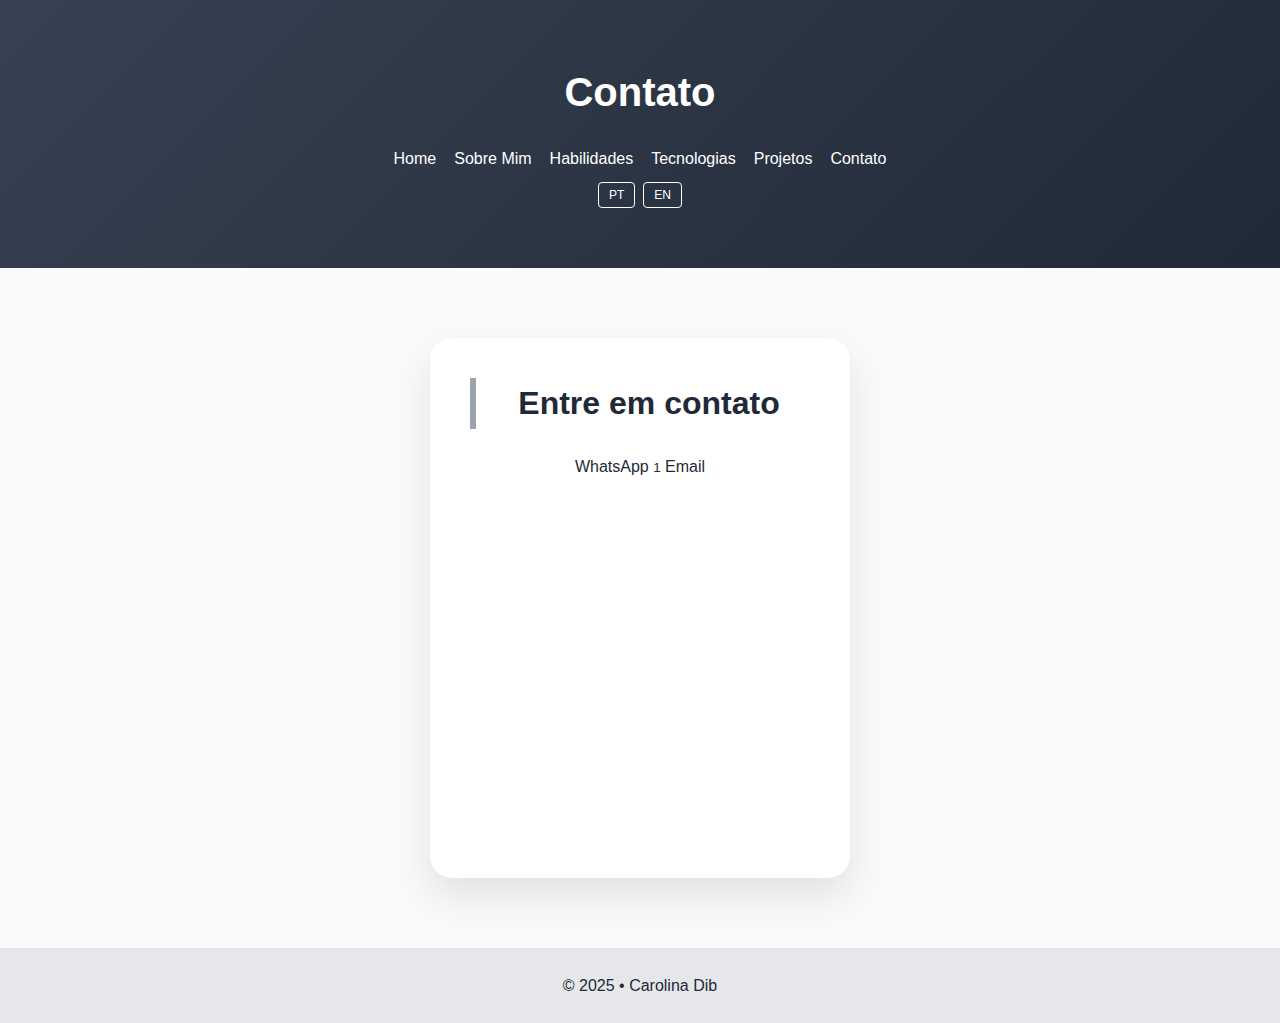
<file: contato.html>
<!DOCTYPE html>
<html lang="pt-BR">
<head>
  <meta charset="UTF-8" />
  <meta name="viewport" content="width=device-width, initial-scale=1.0" />
  <title>Carolina Dib | Contact</title>
  <link rel="stylesheet" href="style.css" />
</head>
<body>

<header class="header">
  <h1 data-key="contactTitle">Contato</h1>

  <nav class="nav">
    <a href="index.html" data-key="home">Home</a>
    <a href="about.html" data-key="about">About Me</a>
    <a href="skills.html" data-key="skills">Skills</a>
    <a href="languages.html" data-key="languages">Languages</a>
    <a href="projects.html" data-key="projects">Projects</a>
    <a href="contact.html" data-key="contact">Contact</a>
  </nav>

  <!-- BOTÃO DE IDIOMA -->
  <div class="lang-switch">
    <button onclick="setLanguage('pt')">PT</button>
    <button onclick="setLanguage('en')">EN</button>
  </div>
</header>

<main class="section contact-section">
  <div class="contact-box">
    <h2 data-key="contactSubtitle">Entre em contato</h2>

    <!-- WHATSAPP -->
    <a
     "
      target="_blank"
      class=
    >
      <span data-key="whatsapp">WhatsApp</span>
      <small>1</small>
    </a>

    <!-- EMAIL -->
    <a
     
      class=
    >
      <span data-key="email">Email</span>
      <small></small>
    </a>
  </div>
</main>

<footer class="footer">
  © 2025 • Carolina Dib
</footer>

<script src="script.js"></script>
</body>
</html>
</file>
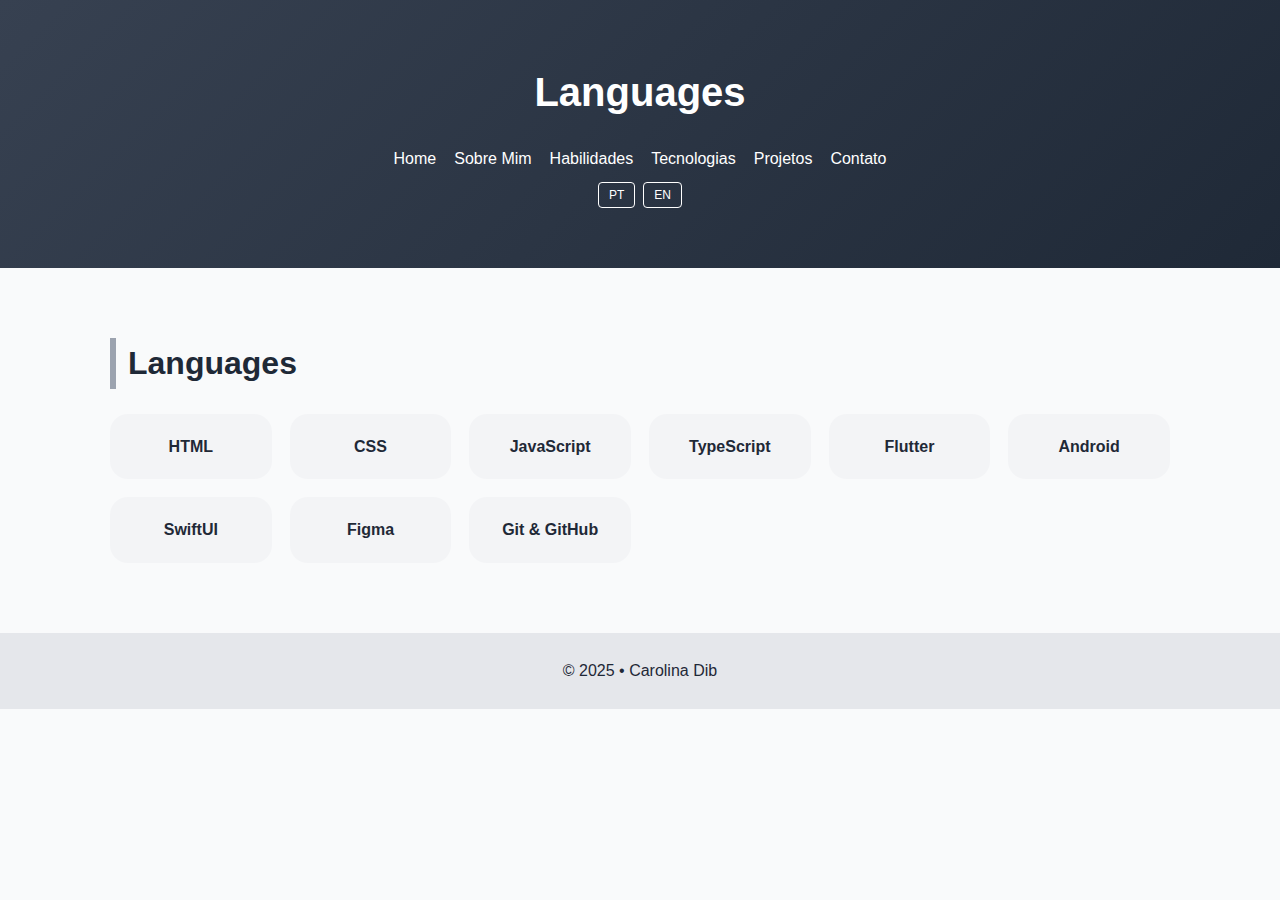
<file: languages.html>
<!DOCTYPE html>
<html lang="pt-BR">
<head>
  <meta charset="UTF-8" />
  <meta name="viewport" content="width=device-width, initial-scale=1.0" />
  <title>Carolina Dib | Languages</title>
  <link rel="stylesheet" href="style.css" />
</head>

<body>

<header class="header">
  <h1 data-key="languagesTitle">Languages</h1>

  <nav class="nav">
    <a href="index.html" data-key="home">Home</a>
    <a href="about.html" data-key="about">About Me</a>
    <a href="skills.html" data-key="skills">Skills</a>
    <a href="languages.html" data-key="languages">Languages</a>
    <a href="projects.html" data-key="projects">Projects</a>
    <a href="contato.html" data-key="Contato">Contato</a>
  </nav>

  <!-- BOTÃO DE IDIOMA -->
  <div class="lang-switch">
    <button onclick="setLanguage('pt')">PT</button>
    <button onclick="setLanguage('en')">EN</button>
  </div>
</header>

<section id="languages" class="section">
  <h2 data-key="languagesSubtitle">Languages</h2>

  <div class="languages-grid">
    <div class="lang-card">HTML</div>
    <div class="lang-card">CSS</div>
    <div class="lang-card">JavaScript</div>
    <div class="lang-card">TypeScript</div>
    <div class="lang-card">Flutter</div>
    <div class="lang-card" data-key="android">Android</div>
    <div class="lang-card">SwiftUI</div>
    <div class="lang-card">Figma</div>
    <div class="lang-card">Git & GitHub</div>
  </div>
</section>

<footer class="footer">
  © 2025 • Carolina Dib
</footer>

<script src="script.js"></script>

</body>
</html>
</file>
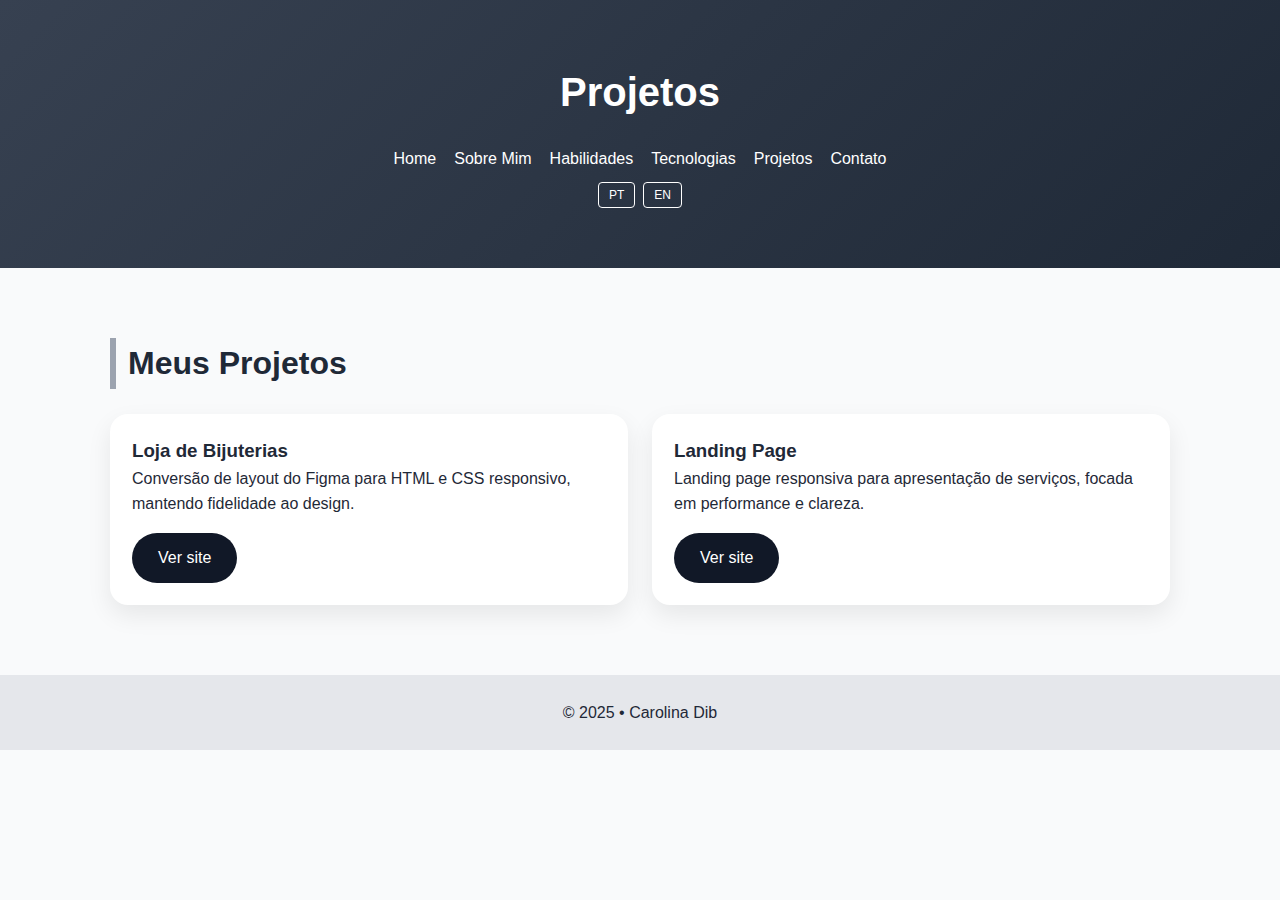
<file: projects.html>
<!DOCTYPE html>
<html lang="pt-BR">
<head>
  <meta charset="UTF-8" />
  <meta name="viewport" content="width=device-width, initial-scale=1.0" />
  <title>Carolina Dib | Projects</title>
  <link rel="stylesheet" href="style.css" />
</head>
<body>

<header class="header">
  <h1 data-key="projectsTitle">Projects</h1>

  <nav class="nav">
    <a href="index.html" data-key="home">Home</a>
    <a href="about.html" data-key="about">About Me</a>
    <a href="skills.html" data-key="skills">Skills</a>
    <a href="languages.html" data-key="languages">Languages</a>
    <a href="projects.html" data-key="projects">Projects</a>
    <a href="contato.html" data-key="Contato">Contato</a>
  </nav>

  <div class="lang-switch">
    <button onclick="setLanguage('pt')">PT</button>
    <button onclick="setLanguage('en')">EN</button>
  </div>
</header>

<main class="section">
  <h2 data-key="projectsSubtitle">Meus Projetos</h2>

  <div class="projects">

    <!-- PROJETO 1 -->
    <div class="project">
      <h3 data-key="project1Title">Landing Page</h3>

      <p data-key="project1Desc">
        Conversão de layout do Figma para HTML e CSS responsivo,
        mantendo fidelidade ao design.
      </p>

      <a
        href="https://carolldib.github.io/loja_biju/"
        target="_blank"
        class="project-button"
        data-key="viewSite"
      >
        Ver site
      </a>
    </div>

    <!-- PROJETO 2 -->
    <div class="project">
      <h3 data-key="project2Title">Landing Page</h3>

      <p data-key="project2Desc">
        Landing page responsiva para apresentação de serviços,
        focada em performance e clareza.
      </p>

      <a
        href="https://carolldib.github.io/landing-page/"
        target="_blank"
        class="project-button"
        data-key="viewSite"
      >
        Ver site
      </a>
    </div>

  </div>
</main>

<footer class="footer">
  © 2025 • Carolina Dib
</footer>

<script src="script.js"></script>
</body>
</html>
</file>
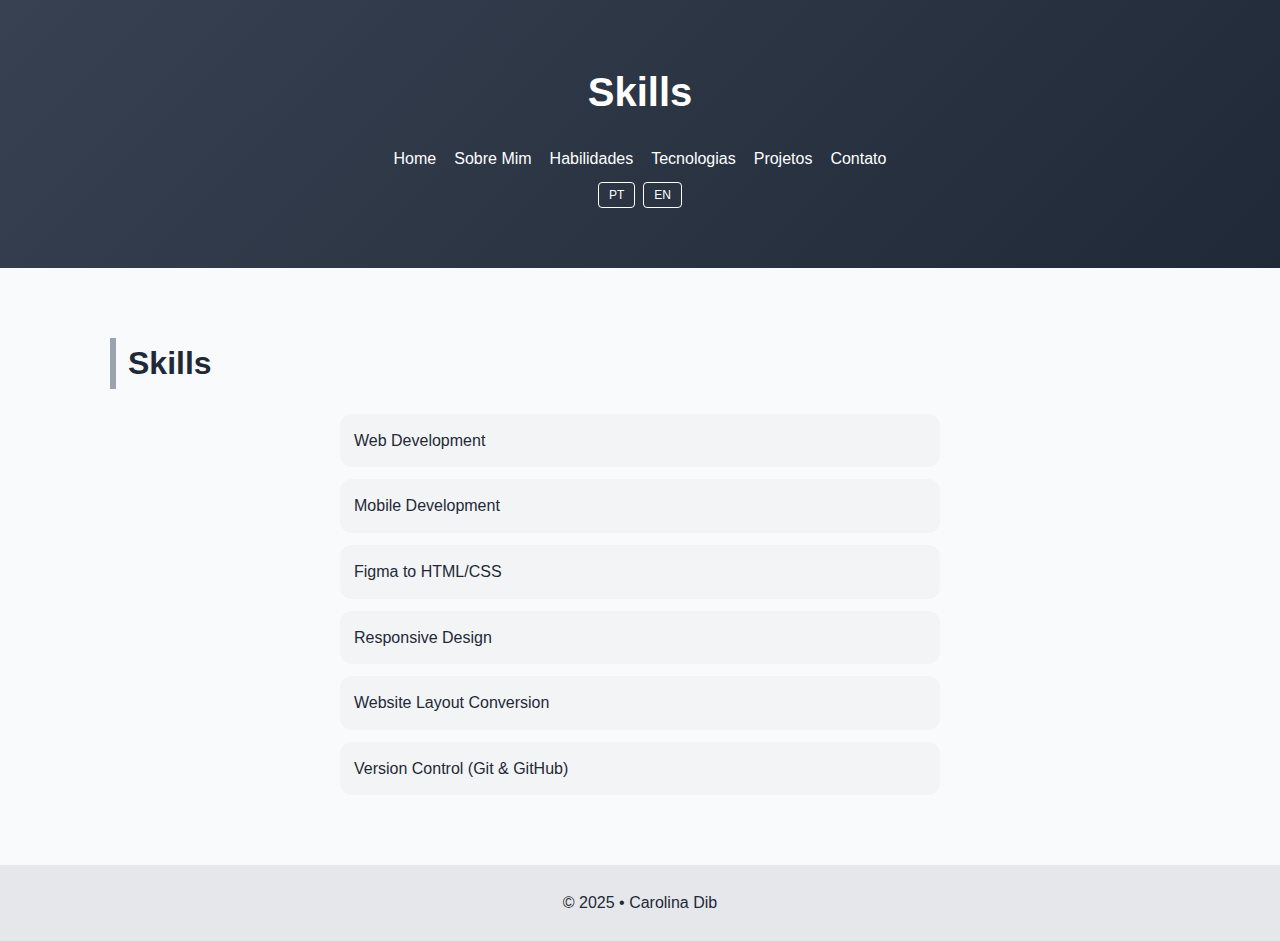
<file: skills.html>
<!DOCTYPE html>
<html lang="pt-BR">
<head>
  <meta charset="UTF-8" />
  <meta name="viewport" content="width=device-width, initial-scale=1.0" />
  <title>Carolina Dib | Skills</title>
  <link rel="stylesheet" href="style.css" />
</head>
<body>

<header class="header">
  <h1 data-key="skillsTitle">Skills</h1>

  <nav class="nav">
    <a href="index.html" data-key="home">Home</a>
    <a href="about.html" data-key="about">About Me</a>
    <a href="skills.html" data-key="skills">Skills</a>
    <a href="languages.html" data-key="languages">Languages</a>
    <a href="projects.html" data-key="projects">Projects</a>
    <a href="contato.html" data-key="Contato">Contato</a>
  </nav>

  <!-- BOTÃO DE IDIOMA -->
  <div class="lang-switch">
    <button onclick="setLanguage('pt')">PT</button>
    <button onclick="setLanguage('en')">EN</button>
  </div>
</header>

<main class="section">
  <section id="skills">
    <h2 data-key="skillsSubtitle">Skills</h2>

    <ul class="skills">
      <li data-key="skill1">Web Development</li>
      <li data-key="skill2">Mobile Development</li>
      <li data-key="skill3">Figma to HTML/CSS</li>
      <li data-key="skill4">Responsive Design</li>
      <li data-key="skill5">Website Layout Conversion</li>
      <li data-key="skill6">Version Control (Git & GitHub)</li>
    </ul>
  </section>
</main>

<footer class="footer">
  © 2025 • Carolina Dib
</footer>

<script src="script.js"></script>

</body>
</html>
</file>
<file: style.css>
/* ===================== RESET ===================== */
* {
  margin: 0;
  padding: 0;
  box-sizing: border-box;
  font-family: "Segoe UI", Tahoma, Geneva, Verdana, sans-serif;
}

/* ===================== BODY ===================== */
html, body {
  width: 100%;
  overflow-x: hidden;
}

body {
  background-color: #f9fafb;
  color: #1f2937;
  line-height: 1.6;
}

/* ================================================= */
/* ===================== HERO ====================== */
/* ================================================= */

.hero {
  position: relative;
  min-height: 100vh;
  background-image: url("images/computadores.jpg");
  background-size: cover;
  background-position: center;
  background-repeat: no-repeat;
  display: flex;
  flex-direction: column;
}

.hero-overlay {
  position: absolute;
  inset: 0;
  background: rgba(17, 24, 39, 0.65);
  z-index: 1;
}

/* ===================== HERO NAV ===================== */

.hero-nav {
  position: relative;
  z-index: 2;
  display: flex;
  justify-content: center;
  align-items: center;
  gap: 20px;
  padding: 24px 20px;
  flex-wrap: wrap;
}

.hero-nav a {
  color: #ffffff;
  text-decoration: none;
  font-weight: 500;
  font-size: 0.95rem;
}

/* ===================== BOTÃO DE IDIOMA ===================== */

.lang-switch {
  position: relative;
  z-index: 2;
  display: flex;
  justify-content: center;
  gap: 8px;
  margin-top: 10px;
}

.lang-switch button {
  background: transparent;
  border: 1px solid #fff;
  color: #fff;
  padding: 5px 10px;
  font-size: 12px;
  cursor: pointer;
  border-radius: 4px;
  transition: all 0.3s ease;
}

.lang-switch button:hover {
  background: #fff;
  color: #000;
}

/* ===================== HERO CONTENT ===================== */

.hero-content {
  position: relative;
  z-index: 2;
  flex: 1;
  display: flex;
  flex-direction: column;
  align-items: center;
  justify-content: center;
  text-align: center;
  padding: 0 20px;
  color: #ffffff;
}

.hero-content h1 {
  font-size: 3rem;
  margin-bottom: 10px;
}

.hero-content span {
  font-size: 1.2rem;
  margin-bottom: 16px;
  color: #e5e7eb;
}

.hero-content p {
  max-width: 600px;
  font-size: 1rem;
  margin-bottom: 28px;
}

.hero-button {
  padding: 14px 34px;
  border-radius: 30px;
  background-color: #ffffff;
  color: #111827;
  text-decoration: none;
  font-weight: 600;
  transition: all 0.3s ease;
}

.hero-button:hover {
  background-color: #e5e7eb;
  transform: translateY(-2px);
}

/* ================================================= */
/* ===================== HEADER ==================== */
/* ================================================= */

.header {
  background: linear-gradient(135deg, #374151, #1f2937);
  color: #ffffff;
  padding: 60px 20px;
  text-align: center;
}

.header h1 {
  font-size: 2.5rem;
}

/* ===================== NAV ===================== */

.nav {
  margin-top: 22px;
  display: flex;
  justify-content: center;
  flex-wrap: wrap;
  gap: 18px;
}

.nav a {
  color: #ffffff;
  text-decoration: none;
  font-weight: 500;
}

/* ================================================= */
/* ===================== SECTION =================== */
/* ================================================= */

.section {
  max-width: 1100px;
  margin: 70px auto;
  padding: 0 20px;
}

.section h2 {
  font-size: 2rem;
  margin-bottom: 25px;
  border-left: 6px solid #9ca3af;
  padding-left: 12px;
}

/* ===================== ABOUT ===================== */

.about {
  display: flex;
  gap: 40px;
  align-items: center;
}

.about-image img {
  max-width: 280px;
  border-radius: 18px;
  box-shadow: 0 14px 35px rgba(0,0,0,0.2);
}

/* ===================== SKILLS ===================== */

.skills {
  max-width: 600px;
  margin: auto;
  list-style: none;
  display: flex;
  flex-direction: column;
  gap: 12px;
}

.skills li {
  background: #f3f4f6;
  padding: 14px;
  border-radius: 12px;
}

/* ===================== LANGUAGES ===================== */

.languages-grid {
  display: grid;
  grid-template-columns: repeat(auto-fit, minmax(140px, 1fr));
  gap: 18px;
}

.lang-card {
  background: #f3f4f6;
  padding: 20px;
  border-radius: 18px;
  text-align: center;
  font-weight: 600;
}

/* ===================== PROJECTS ===================== */

.projects {
  display: grid;
  grid-template-columns: repeat(auto-fit, minmax(260px, 1fr));
  gap: 24px;
}

.project {
  background: #fff;
  padding: 22px;
  border-radius: 18px;
  box-shadow: 0 10px 25px rgba(0,0,0,0.08);
}

.project-button {
  display: inline-block;
  margin-top: 16px;
  padding: 12px 26px;
  background: #111827;
  color: #fff;
  border-radius: 25px;
  text-decoration: none;
}

/* ===================== CONTACT ===================== */

.contact-section {
  display: flex;
  justify-content: center;
  min-height: 60vh;
}

.contact-box {
  background: #fff;
  padding: 40px;
  border-radius: 22px;
  max-width: 420px;
  width: 100%;
  text-align: center;
  box-shadow: 0 18px 40px rgba(0,0,0,0.1);
}

.contact-link {
  display: block;
  padding: 18px;
  margin-bottom: 16px;
  border-radius: 14px;
  color: #fff;
  text-decoration: none;
  font-weight: 600;
}

.contact-link.whatsapp { background: #25d366; }
.contact-link.email { background: #111827; }

/* ===================== FOOTER ===================== */

.footer {
  text-align: center;
  padding: 25px;
  background: #e5e7eb;
}

/* ===================== MOBILE ===================== */

@media (max-width: 768px) {

  .hero-content h1 {
    font-size: 2.2rem;
  }

  .hero-content p {
    font-size: 0.95rem;
    max-width: 90%;
  }

  .about {
    flex-direction: column;
    text-align: center;
  }
}
</file>
